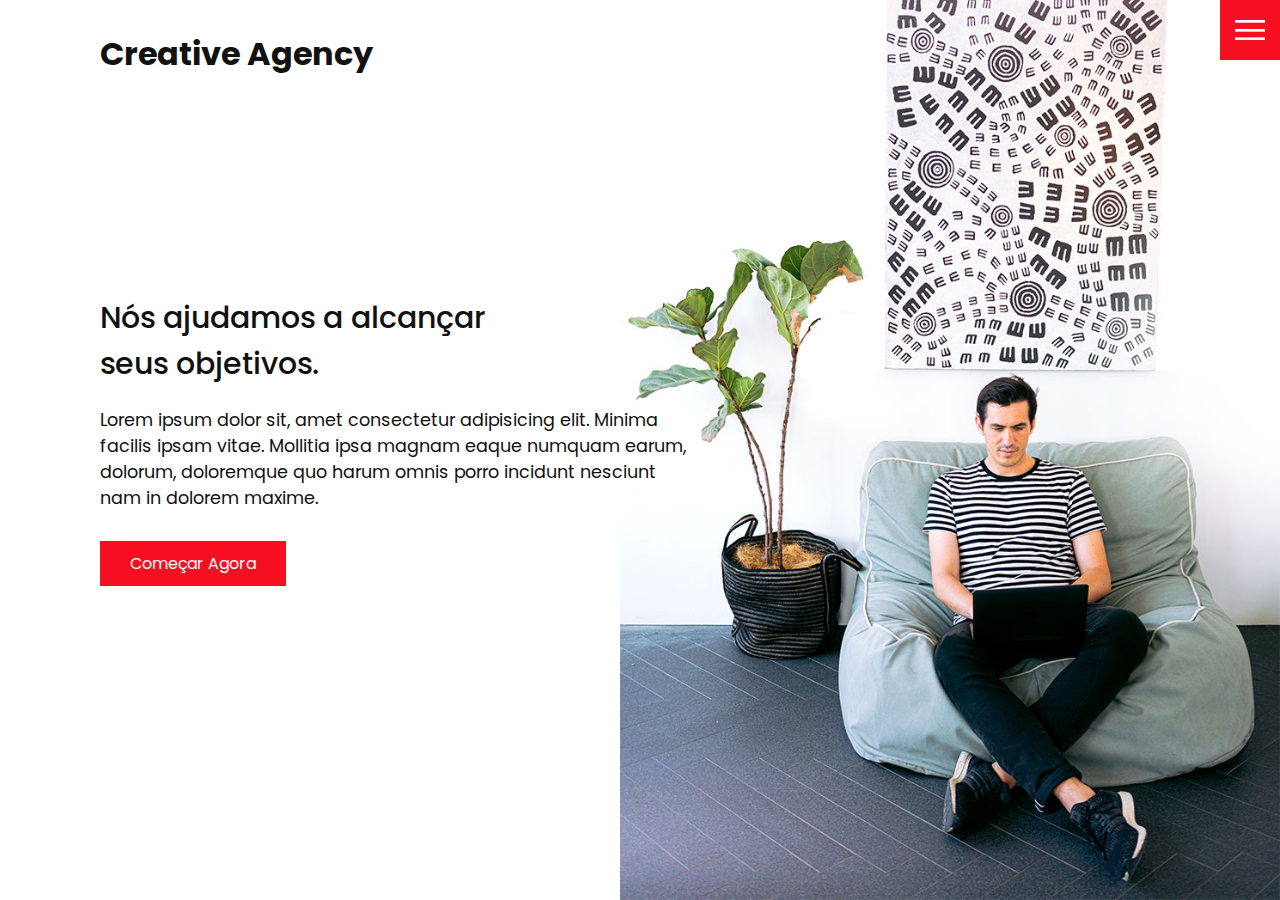
<file: index.html>
<!DOCTYPE html>
<html lang="pt-BR">
  <head>
    <meta charset="UTF-8" />
    <meta name="viewport" content="width=device-width, initial-scale=1.0" />
    <title>Creative Agency</title>
    <link rel="stylesheet" href="./css/style.css" />
  </head>
  <body>
    <header>
      <div class="logo">Creative Agency</div>
      <div class="toggle"></div>
      <div class="navigation">
        <ul>
          <li><a href="index.html">Início</a></li>
          <li><a href="sobre.html">Sobre</a></li>
          <li><a href="trabalho.html">Trabalho</a></li>
          <li><a href="contato.html">Contato</a></li>
        </ul>
        <div class="social-bar">
          <ul>
            <li>
              <a href="#"
                ><img src="images/facebook.png" target="_blank" alt="" />
              </a>
            </li>
            <li>
              <a href="#"
                ><img src="images/twitter.png" target="_blank" alt="" />
              </a>
            </li>
            <li>
              <a href="#"
                ><img src="images/instagram.png" target="_blank" alt="" />
              </a>
            </li>
          </ul>
          <a href="mailto:dudu28032803@gmail.com" class="email-icon">
            <img src="images/email.png" alt="" />
          </a>
        </div>
      </div>
    </header>

    <section class="home">
      <img src="images/home-img.jpg" class="home-img" alt="" />
      <div class="home-content">
        <h1>
          Nós ajudamos a alcançar <br />
          seus objetivos.
        </h1>
        <p>
          Lorem ipsum dolor sit, amet consectetur adipisicing elit. Minima
          facilis ipsam vitae. Mollitia ipsa magnam eaque numquam earum,
          dolorum, doloremque quo harum omnis porro incidunt nesciunt nam in
          dolorem maxime.
        </p>
        <a href="contato.html" class="btn">Começar Agora</a>
      </div>
    </section>

    <script src="./js/script.js"></script>
  </body>
</html>
</file>
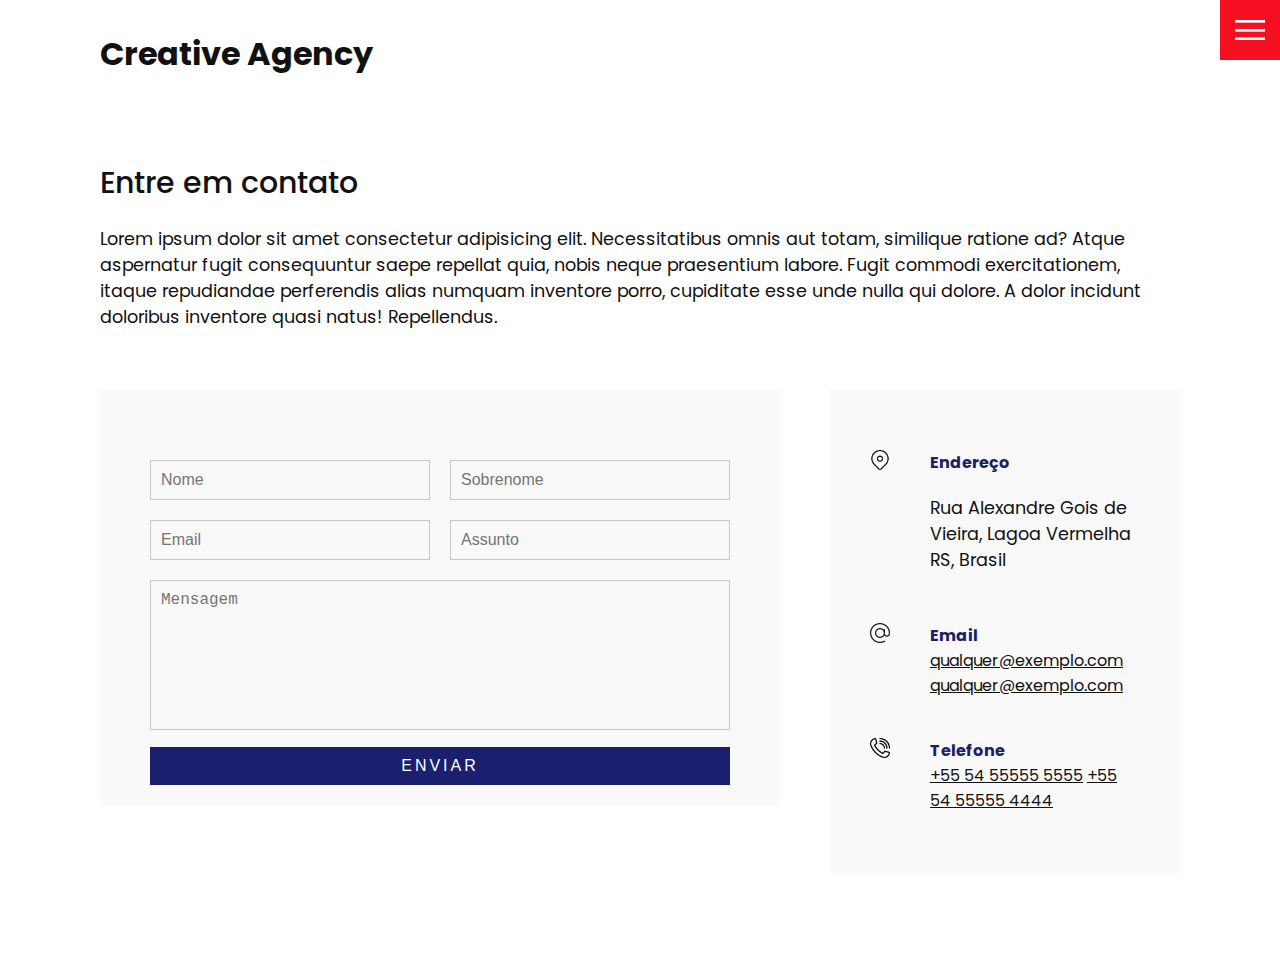
<file: contato.html>
<!DOCTYPE html>
<html lang="pt-BR">
  <head>
    <meta charset="UTF-8" />
    <meta name="viewport" content="width=device-width, initial-scale=1.0" />
    <title>Creative Agency</title>
    <link rel="stylesheet" href="./css/style.css" />
  </head>
  <body>
    <header>
      <div class="logo">Creative Agency</div>
      <div class="toggle"></div>
      <div class="navigation">
        <ul>
          <li><a href="index.html">Início</a></li>
          <li><a href="sobre.html">Sobre</a></li>
          <li><a href="trabalho.html">Trabalho</a></li>
          <li><a href="contato.html">Contato</a></li>
        </ul>
        <div class="social-bar">
          <ul>
            <li>
              <a href="#"
                ><img src="images/facebook.png" target="_blank" alt="" />
              </a>
            </li>
            <li>
              <a href="#"
                ><img src="images/twitter.png" target="_blank" alt="" />
              </a>
            </li>
            <li>
              <a href="#"
                ><img src="images/instagram.png" target="_blank" alt="" />
              </a>
            </li>
          </ul>
          <a href="mailto:dudu28032803@gmail.com" class="email-icon">
            <img src="images/email.png" alt="" />
          </a>
        </div>
      </div>
    </header>

    <section>
      <div class="title">
        <h1>Entre em contato</h1>
        <p>
          Lorem ipsum dolor sit amet consectetur adipisicing elit.
          Necessitatibus omnis aut totam, similique ratione ad? Atque aspernatur
          fugit consequuntur saepe repellat quia, nobis neque praesentium
          labore. Fugit commodi exercitationem, itaque repudiandae perferendis
          alias numquam inventore porro, cupiditate esse unde nulla qui dolore.
          A dolor incidunt doloribus inventore quasi natus! Repellendus.
        </p>
      </div>
      <div class="contact">
        <div class="contact-form">
          <form>
            <div class="row">
              <div class="input50">
                <input type="text" placeholder="Nome" />
              </div>
              <div class="input50">
                <input type="text" placeholder="Sobrenome" />
              </div>
            </div>
            <div class="row">
              <div class="input50">
                <input type="text" placeholder="Email" />
              </div>
              <div class="input50">
                <input type="text" placeholder="Assunto" />
              </div>
            </div>
            <div class="row">
              <div class="input100">
                <textarea placeholder="Mensagem"></textarea>
              </div>
            </div>
            <div class="row">
              <div class="input100">
                <input type="submit" value="Enviar" />
              </div>
            </div>
          </form>
        </div>
        <div class="contact-info">
          <div class="info-box">
            <img src="images/address.png" alt="" />
            <div class="details">
              <h4>Endereço</h4>
              <p>Rua Alexandre Gois de Vieira, Lagoa Vermelha RS, Brasil</p>
            </div>
          </div>
          <div class="info-box">
            <img src="images/email.png" alt="" />
            <div class="details">
              <h4>Email</h4>
              <a href="mailto:qualquer@exemplo.com">qualquer@exemplo.com</a>
              <a href="mailto:qualquer@exemplo.com">qualquer@exemplo.com</a>
            </div>
          </div>
          <div class="info-box">
            <img src="images/call.png" alt="" />
            <div class="details">
              <h4>Telefone</h4>
              <a href="tel:+555455555555">+55 54 55555 5555</a>
              <a href="tel:+555455555555">+55 54 55555 4444</a>
            </div>
          </div>
        </div>
      </div>
    </section>

    <script src="./js/script.js"></script>
  </body>
</html>
</file>
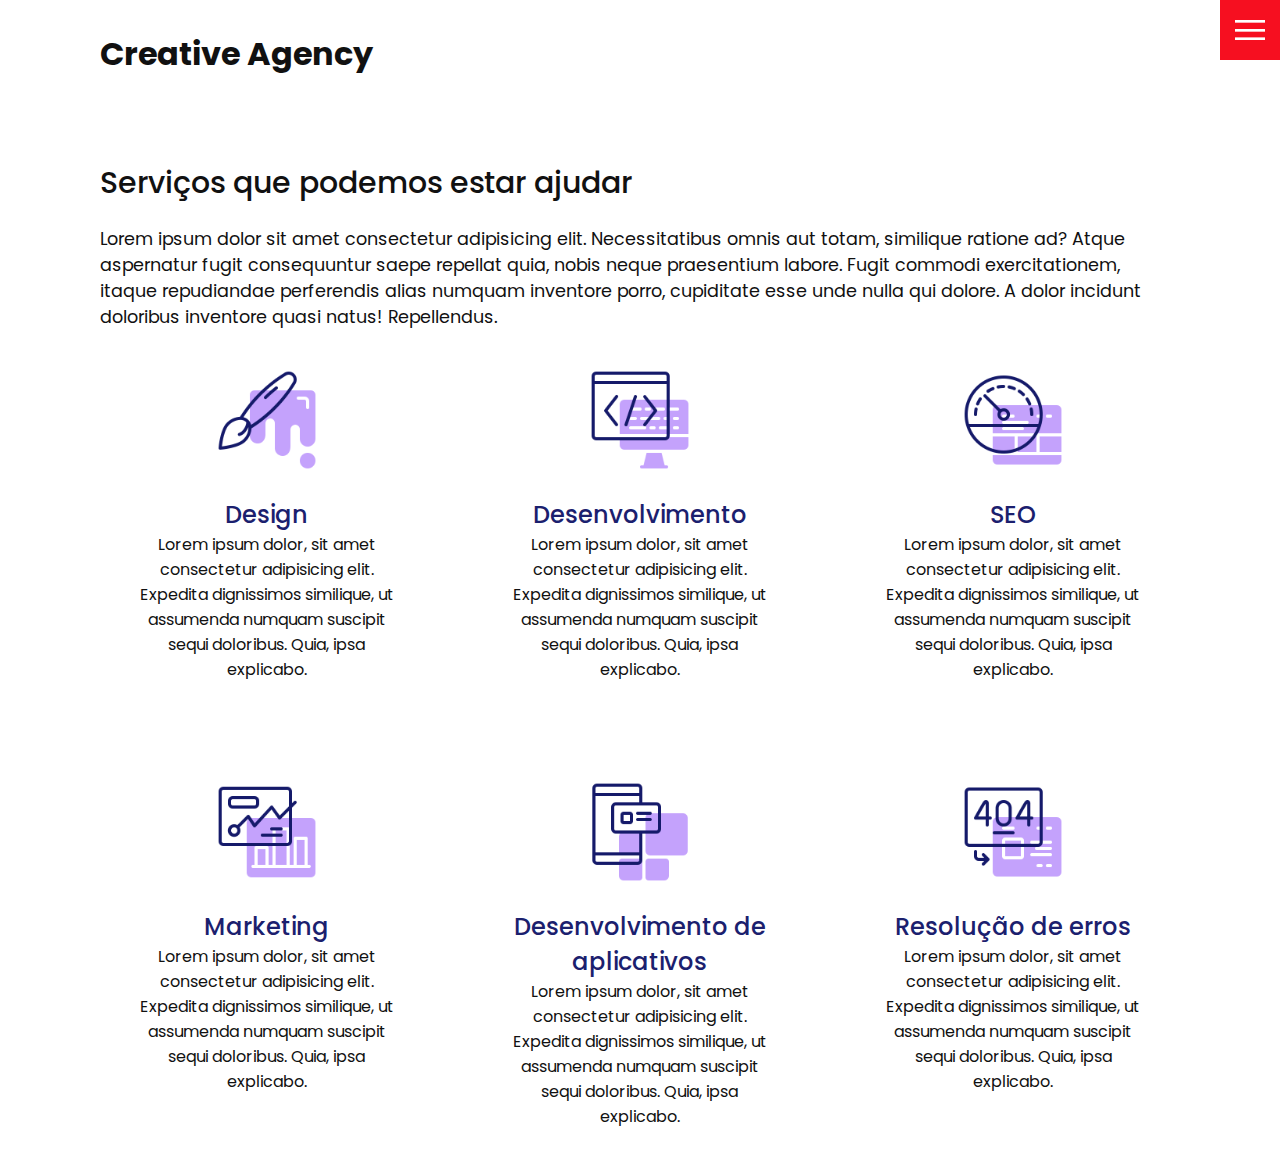
<file: sobre.html>
<!DOCTYPE html>
<html lang="pt-BR">
  <head>
    <meta charset="UTF-8" />
    <meta name="viewport" content="width=device-width, initial-scale=1.0" />
    <title>Creative Agency</title>
    <link rel="stylesheet" href="./css/style.css" />
  </head>
  <body>
    <header>
      <div class="logo">Creative Agency</div>
      <div class="toggle"></div>
      <div class="navigation">
        <ul>
          <li><a href="index.html">Início</a></li>
          <li><a href="sobre.html">Sobre</a></li>
          <li><a href="trabalho.html">Trabalho</a></li>
          <li><a href="contato.html">Contato</a></li>
        </ul>
        <div class="social-bar">
          <ul>
            <li>
              <a href="#"
                ><img src="images/facebook.png" target="_blank" alt="" />
              </a>
            </li>
            <li>
              <a href="#"
                ><img src="images/twitter.png" target="_blank" alt="" />
              </a>
            </li>
            <li>
              <a href="#"
                ><img src="images/instagram.png" target="_blank" alt="" />
              </a>
            </li>
          </ul>
          <a href="mailto:dudu28032803@gmail.com" class="email-icon">
            <img src="images/email.png" alt="" />
          </a>
        </div>
      </div>
    </header>

    <section>
      <div class="title">
        <h1>Serviços que podemos estar ajudar</h1>
        <p>
          Lorem ipsum dolor sit amet consectetur adipisicing elit.
          Necessitatibus omnis aut totam, similique ratione ad? Atque aspernatur
          fugit consequuntur saepe repellat quia, nobis neque praesentium
          labore. Fugit commodi exercitationem, itaque repudiandae perferendis
          alias numquam inventore porro, cupiditate esse unde nulla qui dolore.
          A dolor incidunt doloribus inventore quasi natus! Repellendus.
        </p>
      </div>
      <div class="services">
        <div class="service">
          <div class="icon">
            <img src="images/001.png" alt="" />
            <h2>Design</h2>
            Lorem ipsum dolor, sit amet consectetur adipisicing elit. Expedita
            dignissimos similique, ut assumenda numquam suscipit sequi
            doloribus. Quia, ipsa explicabo.
          </div>
        </div>
        <div class="service">
          <div class="icon">
            <img src="images/002.png" alt="" />
            <h2>Desenvolvimento</h2>
            Lorem ipsum dolor, sit amet consectetur adipisicing elit. Expedita
            dignissimos similique, ut assumenda numquam suscipit sequi
            doloribus. Quia, ipsa explicabo.
          </div>
        </div>
        <div class="service">
          <div class="icon">
            <img src="images/003.png" alt="" />
            <h2>SEO</h2>
            Lorem ipsum dolor, sit amet consectetur adipisicing elit. Expedita
            dignissimos similique, ut assumenda numquam suscipit sequi
            doloribus. Quia, ipsa explicabo.
          </div>
        </div>
        <div class="service">
          <div class="icon">
            <img src="images/004.png" alt="" />
            <h2>Marketing</h2>
            Lorem ipsum dolor, sit amet consectetur adipisicing elit. Expedita
            dignissimos similique, ut assumenda numquam suscipit sequi
            doloribus. Quia, ipsa explicabo.
          </div>
        </div>
        <div class="service">
          <div class="icon">
            <img src="images/005.png" alt="" />
            <h2>Desenvolvimento de aplicativos</h2>
            Lorem ipsum dolor, sit amet consectetur adipisicing elit. Expedita
            dignissimos similique, ut assumenda numquam suscipit sequi
            doloribus. Quia, ipsa explicabo.
          </div>
        </div>
        <div class="service">
          <div class="icon">
            <img src="images/006.png" alt="" />
            <h2>Resolução de erros</h2>
            Lorem ipsum dolor, sit amet consectetur adipisicing elit. Expedita
            dignissimos similique, ut assumenda numquam suscipit sequi
            doloribus. Quia, ipsa explicabo.
          </div>
        </div>
      </div>
    </section>

    <script src="./js/script.js"></script>
  </body>
</html>
</file>
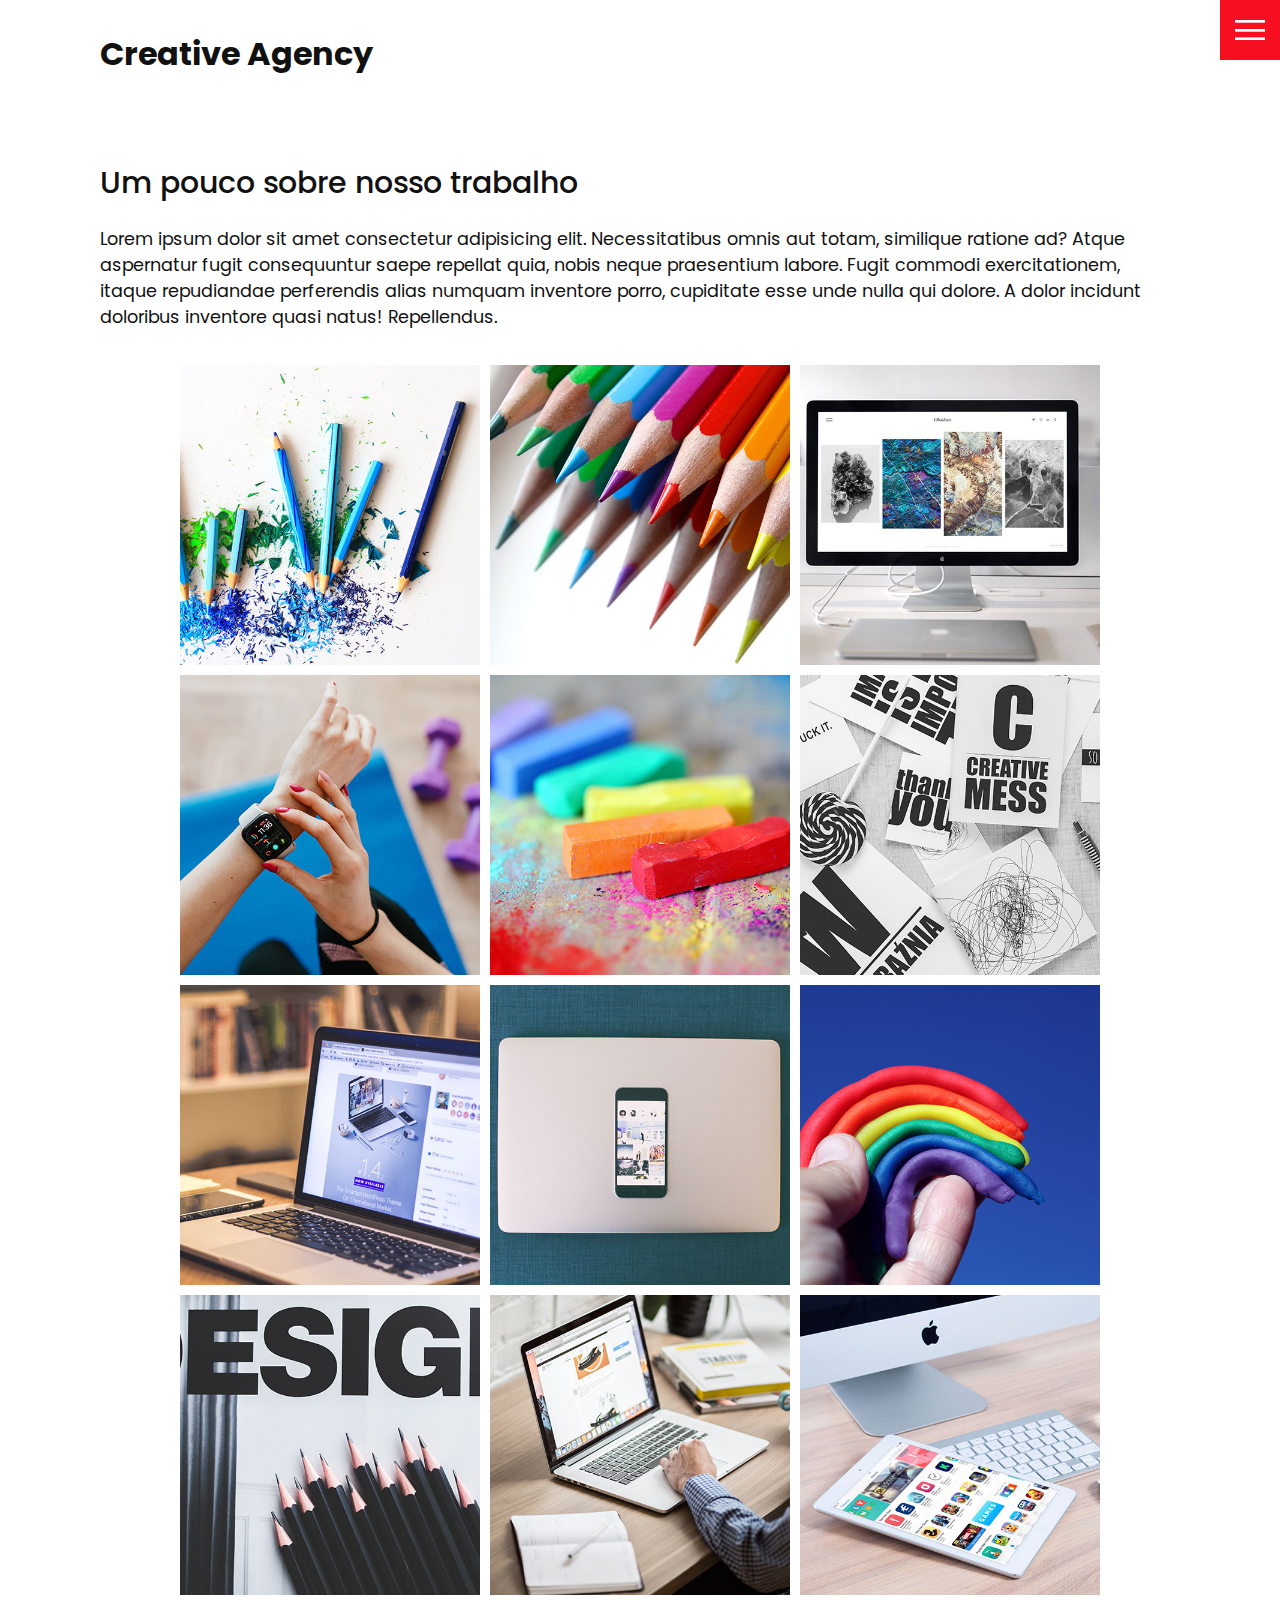
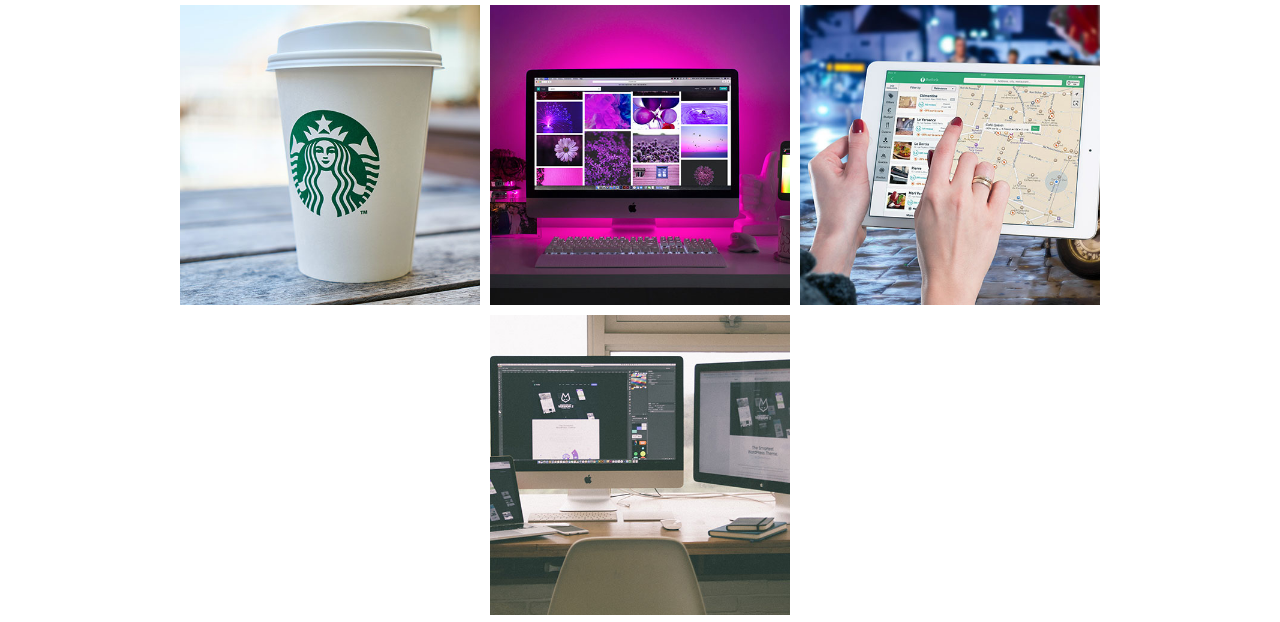
<file: trabalho.html>
<!DOCTYPE html>
<html lang="pt-BR">
  <head>
    <meta charset="UTF-8" />
    <meta name="viewport" content="width=device-width, initial-scale=1.0" />
    <title>Creative Agency</title>
    <link rel="stylesheet" href="./css/style.css" />
  </head>
  <body>
    <header>
      <div class="logo">Creative Agency</div>
      <div class="toggle"></div>
      <div class="navigation">
        <ul>
          <li><a href="index.html">Início</a></li>
          <li><a href="sobre.html">Sobre</a></li>
          <li><a href="trabalho.html">Trabalho</a></li>
          <li><a href="contato.html">Contato</a></li>
        </ul>
        <div class="social-bar">
          <ul>
            <li>
              <a href="#"
                ><img src="images/facebook.png" target="_blank" alt="" />
              </a>
            </li>
            <li>
              <a href="#"
                ><img src="images/twitter.png" target="_blank" alt="" />
              </a>
            </li>
            <li>
              <a href="#"
                ><img src="images/instagram.png" target="_blank" alt="" />
              </a>
            </li>
          </ul>
          <a href="mailto:dudu28032803@gmail.com" class="email-icon">
            <img src="images/email.png" alt="" />
          </a>
        </div>
      </div>
    </header>

    <section>
      <div class="title">
        <h1>Um pouco sobre nosso trabalho</h1>
        <p>
          Lorem ipsum dolor sit amet consectetur adipisicing elit.
          Necessitatibus omnis aut totam, similique ratione ad? Atque aspernatur
          fugit consequuntur saepe repellat quia, nobis neque praesentium
          labore. Fugit commodi exercitationem, itaque repudiandae perferendis
          alias numquam inventore porro, cupiditate esse unde nulla qui dolore.
          A dolor incidunt doloribus inventore quasi natus! Repellendus.
        </p>
      </div>
      <div class="portfolio">
        <div class="item">
          <img src="images/portfolio-item1.jpg" alt="" />
          <div class="action">
            <a href="#">Launch</a>
          </div>
        </div>
        <div class="item">
          <img src="images/portfolio-item2.jpg" alt="" />
          <div class="action">
            <a href="#">Launch</a>
          </div>
        </div>
        <div class="item">
          <img src="images/portfolio-item3.jpg" alt="" />
          <div class="action">
            <a href="#">Launch</a>
          </div>
        </div>
        <div class="item">
          <img src="images/portfolio-item4.jpg" alt="" />
          <div class="action">
            <a href="#">Launch</a>
          </div>
        </div>
        <div class="item">
          <img src="images/portfolio-item5.jpg" alt="" />
          <div class="action">
            <a href="#">Launch</a>
          </div>
        </div>
        <div class="item">
          <img src="images/portfolio-item6.jpg" alt="" />
          <div class="action">
            <a href="#">Launch</a>
          </div>
        </div>
        <div class="item">
          <img src="images/portfolio-item7.jpg" alt="" />
          <div class="action">
            <a href="#">Launch</a>
          </div>
        </div>
        <div class="item">
          <img src="images/portfolio-item8.jpg" alt="" />
          <div class="action">
            <a href="#">Launch</a>
          </div>
        </div>
        <div class="item">
          <img src="images/portfolio-item9.jpg" alt="" />
          <div class="action">
            <a href="#">Launch</a>
          </div>
        </div>
        <div class="item">
          <img src="images/portfolio-item10.jpg" alt="" />
          <div class="action">
            <a href="#">Launch</a>
          </div>
        </div>
        <div class="item">
          <img src="images/portfolio-item11.jpg" alt="" />
          <div class="action">
            <a href="#">Launch</a>
          </div>
        </div>
        <div class="item">
          <img src="images/portfolio-item12.jpg" alt="" />
          <div class="action">
            <a href="#">Launch</a>
          </div>
        </div>
        <div class="item">
          <img src="images/portfolio-item13.jpg" alt="" />
          <div class="action">
            <a href="#">Launch</a>
          </div>
        </div>
        <div class="item">
          <img src="images/portfolio-item14.jpg" alt="" />
          <div class="action">
            <a href="#">Launch</a>
          </div>
        </div>
        <div class="item">
          <img src="images/portfolio-item15.jpg" alt="" />
          <div class="action">
            <a href="#">Launch</a>
          </div>
        </div>
        <div class="item">
          <img src="images/portfolio-item16.jpg" alt="" />
          <div class="action">
            <a href="#">Launch</a>
          </div>
        </div>
      </div>
    </section>

    <script src="./js/script.js"></script>
  </body>
</html>
</file>
<file: css/style.css>
@import url('https://fonts.googleapis.com/css2?family=Poppins:wght@100;200;300;400;500;600;700;800;900&display=swap');
* {
  margin: 0;
  padding: 0;
  box-sizing: border-box;
}
:root {
  --primary-color: #f60f20;
}
html,
body {
  font-family: 'Poppins', sans-serif;
  color: #111;
}

section {
  display: flex;
  flex-direction: column;
  height: 100vh;
  align-items: center;
  padding: 100px;
  margin-top: 60px;
}
section.home {
  flex-direction: row;
  margin-top: 0;
}

h1 {
  font-size: 30px;
  font-weight: 500;
}
p {
  margin: 20px 0 10px 0;
  font-size: 1.1rem;
}

.logo {
  position: absolute;
  top: 30px;
  left: 100px;
  font-size: 2rem;
  font-weight: 700;
  z-index: 20;
}

/* TOGGLE */
.toggle {
  position: fixed;
  top: 0;
  right: 0;
  width: 60px;
  height: 60px;
  background: var(--primary-color) url(../images/menu.png);
  background-position: center;
  background-size: 30px;
  background-repeat: no-repeat;
  z-index: 20;
  cursor: pointer;
}

.toggle.active {
  background: var(--primary-color) url(../images/close.png);
  background-repeat: no-repeat;
  background-position: center;
  background-size: 25px;
  cursor: pointer;
}

/* NAV BAR */
.navigation {
  position: fixed;
  top: 0;
  left: 100%;
  width: 100%;
  height: 100%;
  background-color: #fff;
  z-index: 15;
  display: flex;
  justify-content: center;
  align-items: center;
}
.navigation.active {
  left: 0;
}

.navigation ul {
  position: relative;
}
.navigation ul li {
  position: relative;
  text-align: center;
  list-style: none;
}
.navigation ul li a {
  font-size: 2.2rem;
  color: #111;
  text-decoration: none;
  font-weight: 300;
}
.navigation ul li a:hover {
  color: var(--primary-color);
}
.navigation .social-bar {
  position: absolute;
  top: 0;
  left: 0;
  width: 60px;
  height: 100%;
  display: flex;
  align-items: center;
  justify-content: center;
}
.navigation .social-bar a {
  display: inline-block;
  transform: scale(0.5);
}

.navigation .email-icon {
  position: absolute;
  bottom: 20px;
  transform: scale(0.5);
}

/* HOME */
.home-img {
  position: absolute;
  bottom: 0;
  right: 0;
  height: 110%;
}

.home-content {
  position: relative;
  z-index: 10;
  max-width: 600px;
}

/* BUTTON  */
.btn {
  cursor: pointer;
  display: inline-block;
  background: var(--primary-color);
  color: #fff;
  text-decoration: none;
  padding: 10px 30px;
  margin: 20px 0;
  transition: 0.2s;
}
.btn:hover {
  transform: scale(1.05);
}

.services {
  margin-top: 0;
  display: grid;
  grid-template-columns: 1fr 1fr 1fr;
  gap: 40px;
  text-align: center;
}

.services .service {
  padding: 30px;
}

.services .service:hover {
  box-shadow: 0 10px 30px rgba(0, 0, 0, 0.1);
}

.services .service h2 {
  font-size: 24px;
  font-weight: 500;
  margin-top: 20px;
  color: #1b206e;
}

.services .service .icon img {
  max-width: 100px;
}

/* Trabalho */

.portfolio {
  display: flex;
  flex-wrap: wrap;
  margin-top: 20px;
  justify-content: center;
}
.portfolio .item {
  position: relative;
  width: 300px;
  height: 300px;
  margin: 5px;
}
.portfolio .item img {
  width: 100%;
  height: 100%;
}
.portfolio .item .action {
  position: absolute;
  top: 0;
  left: 0;
  width: 100%;
  height: 100%;
  background: rgba(0, 0, 0, 0.8);
  display: flex;
  justify-content: center;
  align-items: center;
  opacity: 0;
  transition: 0.3s;
}

.portfolio .item .action a {
  display: inline-block;
  color: #fff;
  text-decoration: none;
  border: 1px solid #fff;
  padding: 5px 15px;
}
.portfolio .item:hover .action {
  opacity: 1;
}
/* Contato */
.contact {
  position: relative;
  width: 100%;
  margin-top: 50px;
  display: flex;
  justify-content: space-between;
  align-items: flex-start;
}
.contact-form {
  position: relative;
  background: #f9f9f9;
  width: calc(100% - 400px);
  padding: 60px 40px 20px;
}
.contact-form form {
  width: 100%;
}
.contact-form .row {
  width: 100%;
  display: flex;
}
.contact-form .input50 {
  width: 50%;
  margin: 0 10px;
}
.contact-form .input100 {
  width: 100%;
  margin: 0 10px;
}
.contact-form .row input,
.contact-form .row textarea {
  position: relative;
  border: 1px solid rgba(0, 0, 0, 0.2);
  color: #111;
  background: transparent;
  width: 100%;
  padding: 10px;
  outline: none;
  font-size: 16px;
  font-weight: 300;
  margin: 10px 0;
  resize: none;
}
.contact-form .row textarea {
  height: 150px;
}

.contact-form .row input[type='submit'] {
  background-color: #1b206e;
  color: #fff;
  margin: 0;
  text-transform: uppercase;
  letter-spacing: 3px;
  font-weight: 300;
  border: 0;
  cursor: pointer;
}

.contact-info {
  width: 350px;
  background: #f9f9f9;
  padding: 60px 40px 20px;
}
.contact-info .info-box {
  display: flex;
  align-items: flex-start;
  margin-bottom: 40px;
}
.contact-info .info-box img {
  width: 20px;
  margin-right: 40px;
}
.contact-info .info-box .details h4 {
  color: #1b206e;
}
.contact-info .info-box .details p,
.contact-info .info-box .details a {
  color: #111;
}

@media (max-width: 1068px) {
  .home-img {
    display: none;
  }
  .logo {
    top: 10px;
    left: 40px;
    font-size: 1.5rem;
  }
  section {
    padding: 100px 40px;
  }
  .navigation ul li a {
    font-size: 2rem;
  }
  .services {
    grid-template-columns: 1fr 1fr;
  }
  .contact {
    flex-direction: column;
  }
  .contact-form {
    width: 100%;
    padding: 30px 30px 20px;
  }
  .contact-form .row {
    flex-direction: column;
  }
  .contact-form .input50,
  .contact-form .input100 {
    width: 100%;
    margin: 0;
  }
  .contact-info {
    width: 100%;
    margin-top: 20px;
    padding: 30px 30px 20px;
  }
}

@media (max-width: 768px) {
  .services {
    grid-template-columns: 1fr;
  }
  .services .service {
    box-shadow: 0 10px 30px rgba(0, 0, 0, 0.1);
  }
}
</file>
